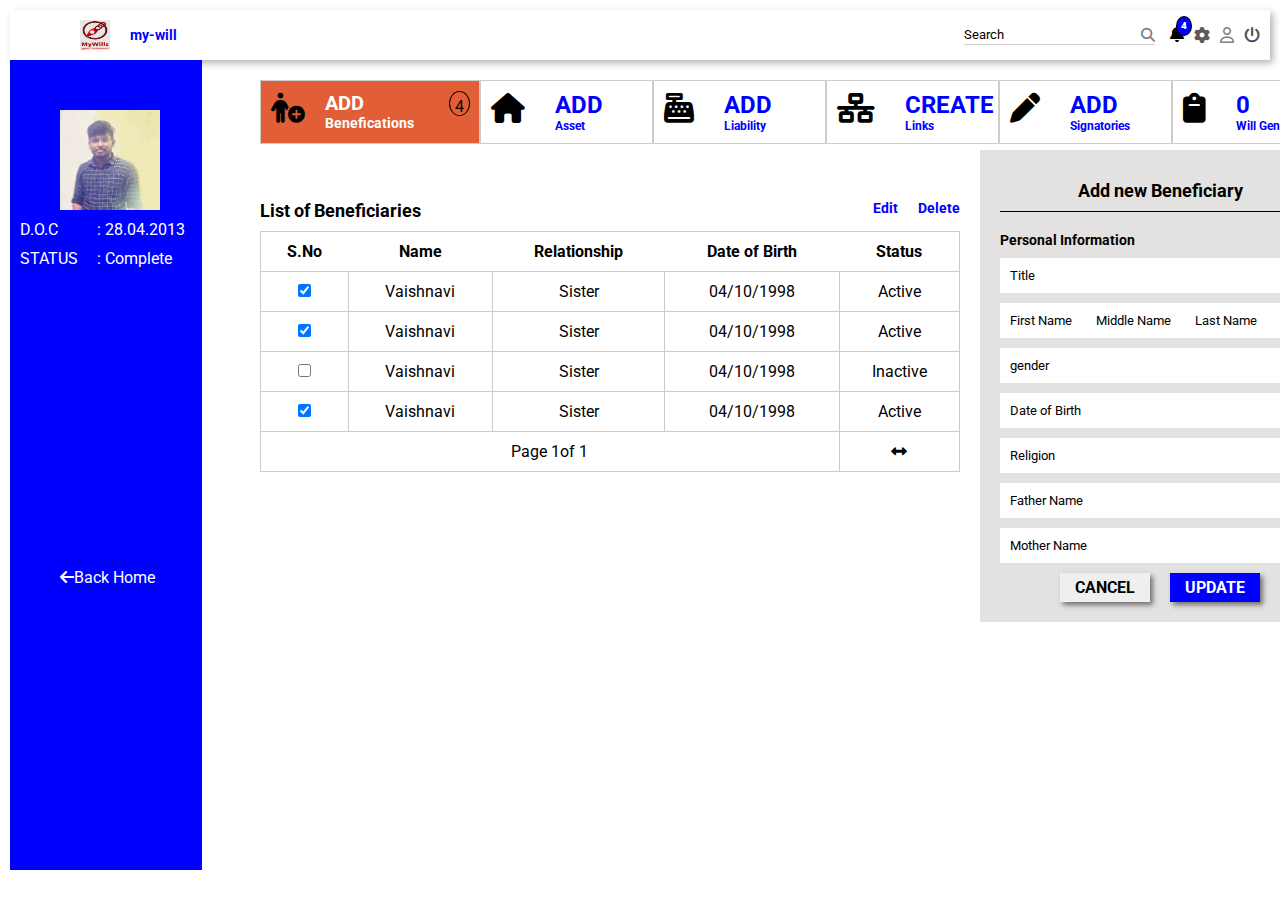
<file: mini.html>
<!DOCTYPE html>
<html lang="en">
<head>
    <meta charset="UTF-8">
    <meta name="viewport" content="width=device-width, initial-scale=1.0">
    <title>Document</title>
    <link rel="stylesheet" href="style.css">
    <link rel="stylesheet" href="https://cdnjs.cloudflare.com/ajax/libs/font-awesome/6.6.0/css/all.min.css">

</head>
<body>
    <div class="minihead">
        <div class="header">
            <div class="head">
                <img src="./images/Screenshot 2024-10-30 212559.jpg" alt="">
                <p>my-will</p>
            </div>
            <div class="body">
                <div class="card">
                    <input type="text" placeholder="Search">
                    <span class="one"><i class="fa-solid fa-magnifying-glass"></i></span>
                </div>
                <div class="footer">
                    <div class="box">
                        <i class="fa-solid fa-bell"><span class="two">4</span></i>
                        <span class="three"><i class="fa-solid fa-gear"></i></span>
                        <span class="four"><i class="fa-regular fa-user"></i></span>
                        <span class="five"><i class="fa-solid fa-power-off"></i></span>
                    </div>
                </div>
            </div>
           
        </div>
        <div class="middleone">
            <div class="img">      
                <img src="./images/snimg.jpg" alt="">
            </div>
            <div class="deta">
                <div class="detaone">D.O.C <span> : 28.04.2013</span></div>
                <div class="detatwo">STATUS <span>: Complete</span></div>
            </div>
            <div class="midfoot">
                <a href="index.html"><i class="fa-solid fa-arrow-left"></i>Back Home</a>
            </div>
        </div>
        <div class="middletwo">
            <div class="mid">
                <div class="midone" id="one">
                   <div class="icon"> <i class="fa-solid fa-person-circle-plus"></i></div>
                    <div class="middata">
                        <h1>ADD</h1>
                    <p class="threeone">Benefications</p>
                    </div>
                    <span class="threefour">4</span>
                </div>
                <div class="midtwo">
                    <div class="icon"> <i class="fa-solid fa-house"></i></div>
                     <div class="middata">
                         <h2>ADD</h2>
                     <p class="threefive">Asset</p>
                     </div>
                 </div>
                 <div class="midtwo">
                    <div class="icon"><i class="fa-solid fa-cash-register"></i></div>
                     <div class="middata">
                         <h2>ADD</h2>
                     <p class="threefive">Liability</p>
                     </div>
                 </div>
                 <div class="midtwo">
                    <div class="icon"><i class="fa-solid fa-network-wired"></i></div>
                     <div class="middata">
                         <h2>CREATE</h2>
                     <p class="threefive">Links</p>
                     </div>
                 </div>
                 <div class="midtwo">
                    <div class="icon"><i class="fa-solid fa-pen"></i></div>
                     <div class="middata">
                         <h2>ADD</h2>
                     <p class="threefive">Signatories</p>
                     </div>
                 </div>
                 <div class="midtwo">
                    <div class="icon"> <i class="fa-solid fa-clipboard"></i> </div>
                     <div class="middata">
                         <h2>0</h2>
                     <p class="threefive">Will Generations</p>
                     </div>
                 </div>
            </div>
        </div>
        <div class="midthree">
            <div class="midthree-main">
                <div class="midthree-head">
                    <h2>List of Beneficiaries</h2>
                </div>
                <div class="midthree-body">
                    <p class="threesix">Edit</p>
                    <p class="threesix">Delete</p>
                </div>
            </div>
            <table>
                <tr>
                    <th>S.No</th>
                    <th>Name</th>
                    <th>Relationship</th>
                    <th>Date of Birth</th>
                    <th>Status</th>
                </tr>
                <tr>
                    <td><input type="checkbox" checked></td>
                    <td>Vaishnavi</td>
                    <td>Sister</td>
                    <td>04/10/1998</td>
                    <td>Active</td>
                </tr>
                <tr>
                    <td><input type="checkbox" checked></td>
                    <td>Vaishnavi</td>
                    <td>Sister</td>
                    <td>04/10/1998</td>
                    <td>Active</td>
                </tr>
                <tr>
                    <td><input type="checkbox"></td>
                    <td>Vaishnavi</td>
                    <td>Sister</td>
                    <td>04/10/1998</td>
                    <td>Inactive</td>
                </tr>
                <tr>
                    <td><input type="checkbox" checked></td>
                    <td>Vaishnavi</td>
                    <td>Sister</td>
                    <td>04/10/1998</td>
                    <td>Active</td>
                </tr>
                <tr>
                    <td colspan="4">Page 1of 1</td>
                    <td><i class="fa-solid fa-left-right"></i></td>
                </tr>
            </table>
        </div>
        <div class="midfour">
            <h1>Add new Beneficiary</h1>
            <p class="fourfive">Personal Information</p>
            <form>
                <div class="input-container">
                    <input type="text" placeholder="Title" required>
                </div>
                <div class="input-container">
                    <input type="text" placeholder="First Name        Middle Name        Last Name" required>

                </div>
                <div class="input-container">
                    <input type="text" placeholder="gender" required>

                </div>
                <div class="input-container">
                    <input type="text" placeholder="Date of Birth" required>

                </div>
                <div class="input-container">
                    <input type="text" placeholder="Religion" required>

                </div>
                <div class="input-container">
                    <input type="text" placeholder="Father Name" required>

                </div>
                <div class="input-container">
                    <input type="text" placeholder="Mother Name" required>

                </div>
                <div class="btnone">
                    <button>
                        CANCEL
                    </button>
                    <button class="fiveone">UPDATE</button>
                </div>
            </form>
        </div>
    </div>


</body>
</html>
</file>
<file: style.css>
@import url('https://fonts.googleapis.com/css2?family=Roboto:ital,wght@0,100;0,300;0,400;0,500;0,700;0,900;1,100;1,300;1,400;1,500;1,700;1,900&display=swap');

*{
    padding: 0;
    margin: 0;
    box-sizing: border-box;
    font-family: "Roboto", serif;
}

.container{
    width: 100vw;
    height: 100vh;
    background-color: antiquewhite;
    padding: 10px;
    position: relative;
}

.header{
    display: flex;
    justify-content: space-between;
    align-items: center;
    width: 100%;
    height: 50px;
    padding: 10px;
    background-color: white;
    box-shadow: 3px 3px 7px rgba(0,0,0,.3);
}

.head{
    flex: 1;
    margin-left: 60px;
}

p{
    color: blue;
    font-size: 14px;
    font-weight: 700;
}

.body{
    display: flex;
    gap: 15px;
}

.card{
    display: flex;
    justify-content: space-between;
    border-bottom: 1px solid #ccc;
    align-items: center;
}

.one{
    color: gray;
    font-size: 14px;
}

input{
    border: none;
}

.box{
    display: flex;
    gap: 10px;
}

.box i{
    position: relative;
}

.box .two{
    position: absolute;
    border-radius: 50%;
    padding: 4px;
    font-size: 10px;
    background-color: blue;
    color: white;
    top: -10px;
    left: 6px;
    border: 1px solid black;
}

.three{
    color: rgb(95, 89, 89);
}

.four{
    color: gray;
}

.five{
    color: rgb(79, 76, 76);
}

.section{
    margin-top: 5px;
    padding: 10px;
    background-color: blue;
    color: white;
    display: flex;
    flex-direction: column;
    gap: 10px;
    box-shadow: 3px 3px 5px rgba(0,0,0,.3);
}

h3{
    margin-left: 30px;
    font-size: 18px;
    font-weight: 700;
}

.six{
    color: white;
    margin-left: 30px;
    font-size: 14px;
    font-weight: 500;

}

.main{
    margin-top: 5px;
    background-color: white;
    padding: 20px;
    width: 70%;
    box-shadow: 3px 3px 5px rgba(0,0,0,.3);
    display: flex;
    flex-direction: column;
    flex-wrap: wrap;
}

.main-head{
    display: flex;
    justify-content: space-between;
    align-items: center;
    margin-left: 30px;
}

.seven{
    color: black;
    font-size: 18px;
}

.main-body{
    display: flex;
    justify-content: space-between;
}

.maininfo{
    display: flex;
    margin-top: 50px;
    margin-left: 30px;
}

.main-mini{
    display: inline-flex;
    flex-direction: column;
    gap: 20px;
}

.eight,.ten{
    margin-left: 30px;
}

.eight{
    color: black;
    font-size: 14px;
    font-weight: 700;
}

.ten{
    font-size: 14px;
}

.nign{
    color: rgb(85, 80, 80);
    margin-left: 10px;
}

.maininfo img{
    width: 150px;
    height: 150px;
}

.maindetails{
    display: flex;
    margin-top: 50px;
    gap: 20px;
}

.main-rupee{
    display: flex;
    flex-direction: column;
}


.thirteen{
    font-size: 40px;
    color: gray;
}

.twele{
    color: green;
    font-size: 12px;
}

.eleven,.fourteen{
    font-size: 20px;
    color: rgb(103, 94, 94);

}

.fifteen{
    color: red;
    font-size: 12px;
}

.main-footer
{
    display: flex;
    justify-content: space-between;
    gap: 20px;
    margin-top: 20px;
    margin-left: 30px;
}

.main-menu{
    display: flex;
    flex-direction: column;
    gap: 10px;
}

.sixteen{
    height: 20px;
    width: 20px;
   border: 3px solid rgb(232, 124, 16);
   border-radius: 50%;
   padding: 20px;
   position: relative;
}

.boxnum{
    position: absolute;
    left: 13px;
    top: 13px;
}

.seventeen{
    margin-top: 10px;
    color: black;
    font-size: 13px;
    font-weight: 500;
}

.nighteen{
    height: 20px;
    width: 20px;
   border: 3px solid rgb(232, 124, 16);
   border-radius: 50%;
   padding: 20px;
   position: relative;
}



.nighteen{
    height: 20px;
    width: 20px;
   border: 3px solid rgb(172, 88, 132);
   border-radius: 50%;
   padding: 20px;
   position: relative;
}

.twenty{
    height: 20px;
    width: 20px;
   border: 3px solid rgb(232, 124, 16);
   border-radius: 50%;
   padding: 20px;
   position: relative;
}

.twoone{
    height: 20px;
    width: 20px;
   border: 3px solid rgb(16, 203, 232);
   border-radius: 50%;
   padding: 20px;
   position: relative;
}

.twotwo{
    height: 20px;
    width: 20px;
   border: 3px solid rgb(47, 100, 24);
   border-radius: 50%;
   padding: 20px;
   position: relative;
}

.boxone p{
    color: rgb(80, 72, 72);
}


.aside{
    margin-top: 50px;
    margin-left: 30px;
    display: flex;
    justify-content: space-between;
}

.aside button{
    border: none;
    cursor: pointer;
    padding:5px 10px;
    color: black;
    box-shadow: 5px 5px 7px rgba(0,0,0,.6);
    border-radius: 15px;
}

.twothree{
    font-size:20px;
    background-color: rgb(223, 27, 60);
    padding:5px 10px;
    border-radius: 50%;
    margin-left: -20px;
}

.ner img{
    width: 50px;
    height: 50px;
}

.article{
    position: absolute;
    top: 140px;
    left: 70%;
    background-color: white;
    width: 29%;
    padding: 20px;
    box-shadow: 3px 3px 5px rgba(0,0,0,0.5);
    height: 78%;
}

.article-head{
    display: flex;
    justify-content: space-between;
    
}

.article-card{
    width: 100%;
    margin-top: 20px;
    display: flex;
    flex-direction: column;
    gap: 10px;
}

.cards{
    display: flex;
    justify-content: space-around;
    box-shadow: 3px 3px 5px rgba(0,0,0,.5);
    padding: 10px;
}

.article-card .cards img{
    width: 100px;
    height: 100px;
    text-align: center;
}

.detailsinfo{
    display: flex;
    flex-direction: column;
    gap: 10px;
}

.twoseven,.twofive{
    font-size: 14px;
    color: gray;
}

.btn{
    text-align: center;
    margin-top: 10px;
}

.btn button{
    padding: 5px 10px;
    border-radius: 10px;
    border: none;
    cursor: pointer;
    box-shadow: 3px 3px 5px rgba(0,0,0,.5);
}

.btn span{
    background-color: rgb(216, 28, 59);
    padding: 5px 10px;
    border-radius: 50%;
    margin-left: -15px;
}

.me{
    display: flex;
    gap: 20px;
}

.moon{
    color: red;
    margin-top: 15px;
    font-size: 14px;
}

.me i{
    margin-left: 20px;
    margin-top: 10px;
}

.minihead{
    width: 100vw;
    height: 100vh;
    padding: 10px;
    position: relative;
}


.middleone{
    position: absolute;
    left: 10;
    top: 60px;
    background-color: blue;
    width:15%;
    height: 90%;
}

.img{
    width: 100px;
    height: 100px;
    margin-left: 50px;
    margin-top: 50px;
}

.img img{
    width: 100%;
    height: 100%;
}

.deta{
    display: flex;
    flex-direction: column;
    gap: 10px;
    color: white;
    margin-top: 10px;
    margin-left: 10px;
}

.detaone span{
    margin-left: 35px;
}

.detatwo span{
    margin-left: 15px;
}

.midfoot{
    margin-top: 300px;
    margin-left: 50px;
}

.midfoot a{
    text-decoration: none;
    color: white;
}

.middletwo{
    position: absolute;
    left: 250px;
}

.mid{
    
    padding:10px;
    margin-top: 10px;
    display: flex;
}

.midone{
    display: flex;
    border: 1px solid #ccc;
    padding: 10px;
    gap: 20px;
    width: 220px;
}

.midtwo{
    display: flex;
    border: 1px solid #ccc;
    padding: 10px;
    gap: 10px;
    width: 173px;
}

#one{
    background-color: rgb(225, 94, 54);
}

.icon{
    font-size: 30px;
}

.middata h1{
    color: white;
    font-size: 20px ;
}

.threeone{
    color: white;
}

.card input:focus{
    outline: none;
}

.threefour{
    border: 1px solid black;
    padding: 5px;
    width: 25px;
    height: 25px;
    margin-left: 15px;
    border-radius: 50%;
}

.boxnumone{
    margin-left: -4px;
    margin-top: -6px;
}

.midfoot a:hover{
    color: red;
}

table tr:hover{
    background-color: gray;
    cursor: pointer;
}

.con button:hover{
    background-color: pink;

}
.middata h2{
    color: blue;
    margin-left: 20px;
}

.threefive{
    margin-left: 20px;
    font-size: 12px;
}

.midthree{
    position: absolute;
    left: 260px;
    top: 200px;
    width: 700px;
}

.midthree-head h2{
    font-size: 18px;
}

.midthree-body{
    display: flex;
    gap: 20px;
}
.midthree-main{
    display: flex;
    justify-content: space-between;
}

.fourone{
    width: 20px;
    height: 10px;
    border: 1px solid black;
    background-color: green;
}

table {
    width: 700px;
    border: 1px solid #ccc;
    border-collapse: collapse;
    margin-top: 10px;
}

table tr th{
    padding: 10px;
}

table tr td{
    border: 1px solid #ccc;
    text-align: center;
    padding: 10px;
}

.midfour{
    position: absolute;
    left: 980px;
    top: 150px;
    background-color: rgb(228, 225, 225);
    padding: 20px;
}

.midfour h1{
    text-align: center;
    font-size: 18px;
    border-bottom: 1px solid black;
    margin-bottom: 20px;
    padding: 10px;
}

.midfour p{
    color: black;
    margin-bottom: 10px;
}

.input-container{
    display: block;
    width: 320px;
}
form{
    display: flex;
    flex-direction: column;
    gap: 10px;
}
.input-container input{
    padding: 10px;
    width: 100%;
    outline: none;
    border: none;
}

.btnone{
    display: flex;
    justify-content: center;
    gap: 20px;
}

.btnone button{
    padding: 5px 15px;
    cursor: pointer;
    border: none;
    font-size: 16px;
    font-weight: 700;
    box-shadow: 3px 3px 5px rgba(0,0,0,0.5);
}

.fiveone{
    background-color: blue;
    color: white;
}

input::placeholder{
    color: black;
}

.head{
    display: flex;
    align-items: center;
    gap: 20px;
}

.head img{
    width: 30px;
    height: 30px;
}
</file>
